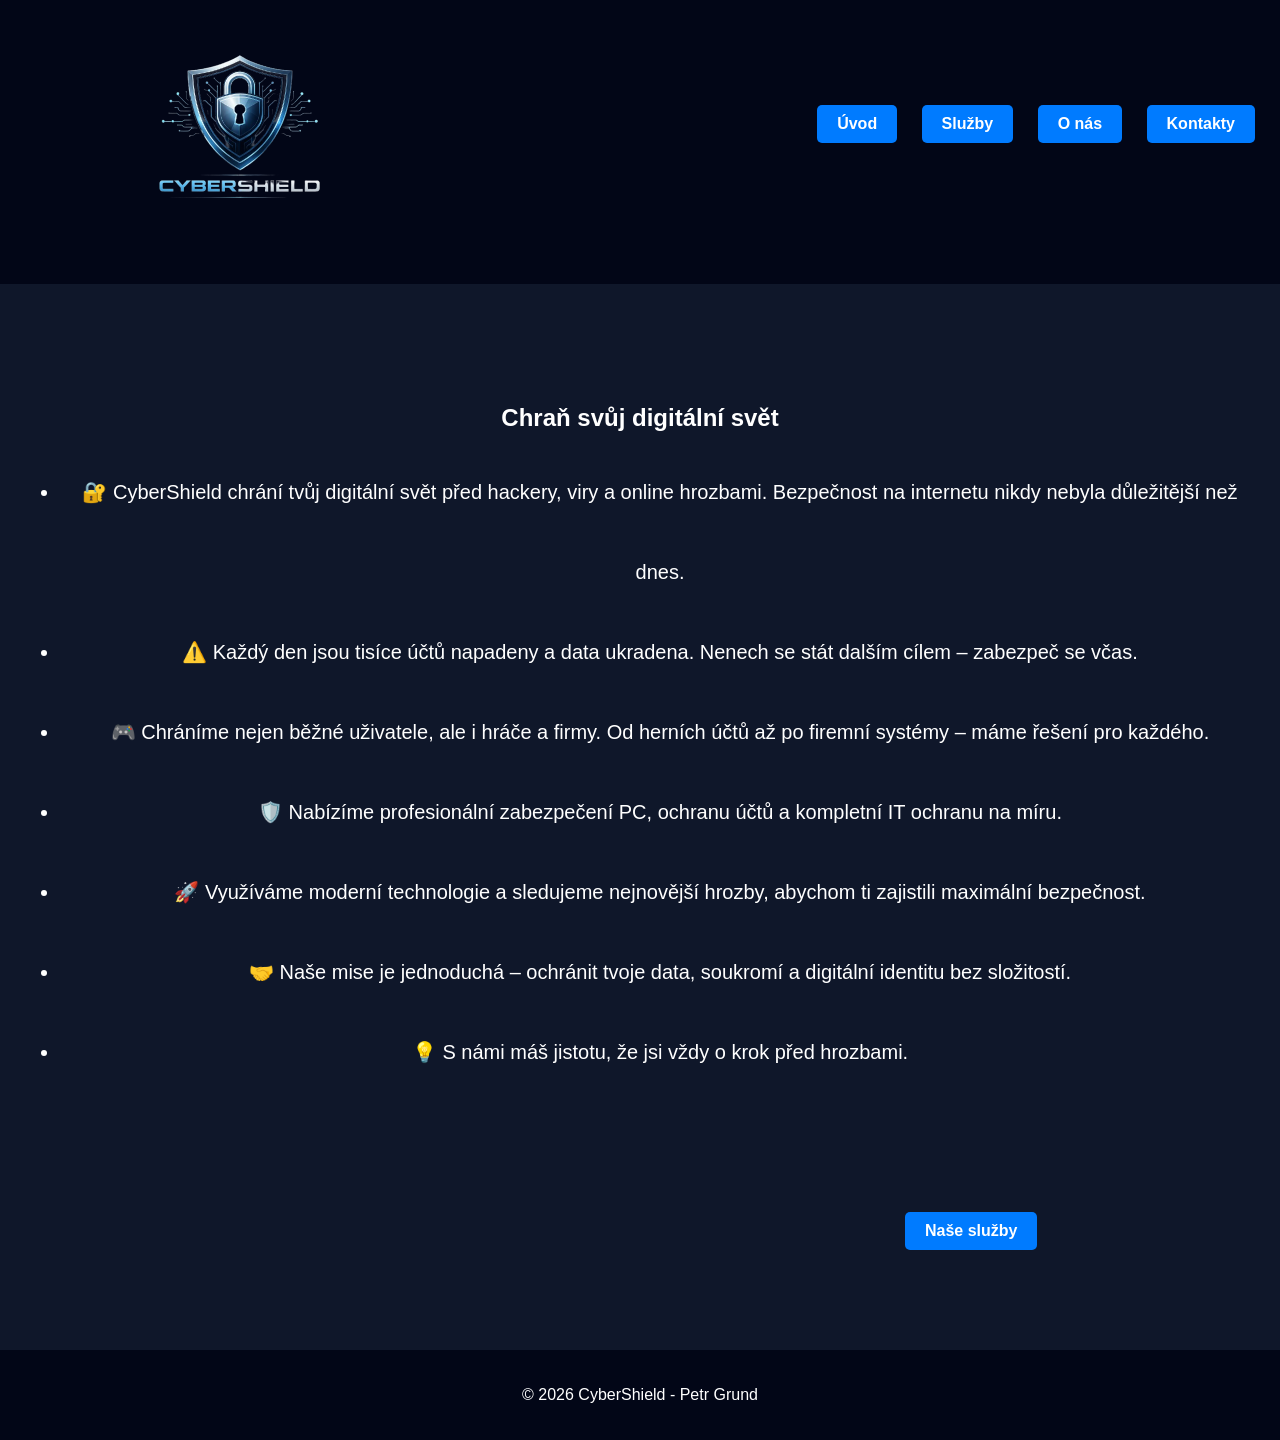
<file: nabidka/index.html>
<!DOCTYPE html>
<html lang="cs">
<head>
    <meta charset="UTF-8">
    <meta name="viewport" content="width=device-width, initial-scale=1.0">
    <title>CyberShield</title>
    <link rel="stylesheet" href="style.css">
</head>
<body>

<header>

    <a href="index.html">
        <img src="logo.png" class="logo" height="250" width="250"/>
    </a>


    <nav>
        <a href="index.html" class="btn">Úvod</a>
        <a href="sluzby.html" class="btn">Služby</a>
        <a href="onas.html" class="btn">O nás</a>
        <a href="kontakt.html" class="btn">Kontakty</a>
    </nav>
</header>

<section class="hero">

    <h1 class="h1_svet">Chraň svůj digitální svět</h1>

    <ul class="text_p">
        <li>🔐 CyberShield chrání tvůj digitální svět před hackery, viry a online hrozbami. Bezpečnost na internetu nikdy nebyla důležitější než dnes.</li>

        <li>⚠️ Každý den jsou tisíce účtů napadeny a data ukradena. Nenech se stát dalším cílem – zabezpeč se včas.</li>

        <li>🎮 Chráníme nejen běžné uživatele, ale i hráče a firmy. Od herních účtů až po firemní systémy – máme řešení pro každého.</li>

        <li>🛡️ Nabízíme profesionální zabezpečení PC, ochranu účtů a kompletní IT ochranu na míru.</li>

        <li>🚀 Využíváme moderní technologie a sledujeme nejnovější hrozby, abychom ti zajistili maximální bezpečnost.</li>

        <li>🤝 Naše mise je jednoduchá – ochránit tvoje data, soukromí a digitální identitu bez složitostí.</li>

        <li>💡 S námi máš jistotu, že jsi vždy o krok před hrozbami.</li>
    </ul>

</section>

<a href="sluzby.html" class="btn_sluzby">Naše služby</a>

<footer>
    <p>© 2026 CyberShield - Petr Grund</p>
</footer>

</body>
</html>
</file>
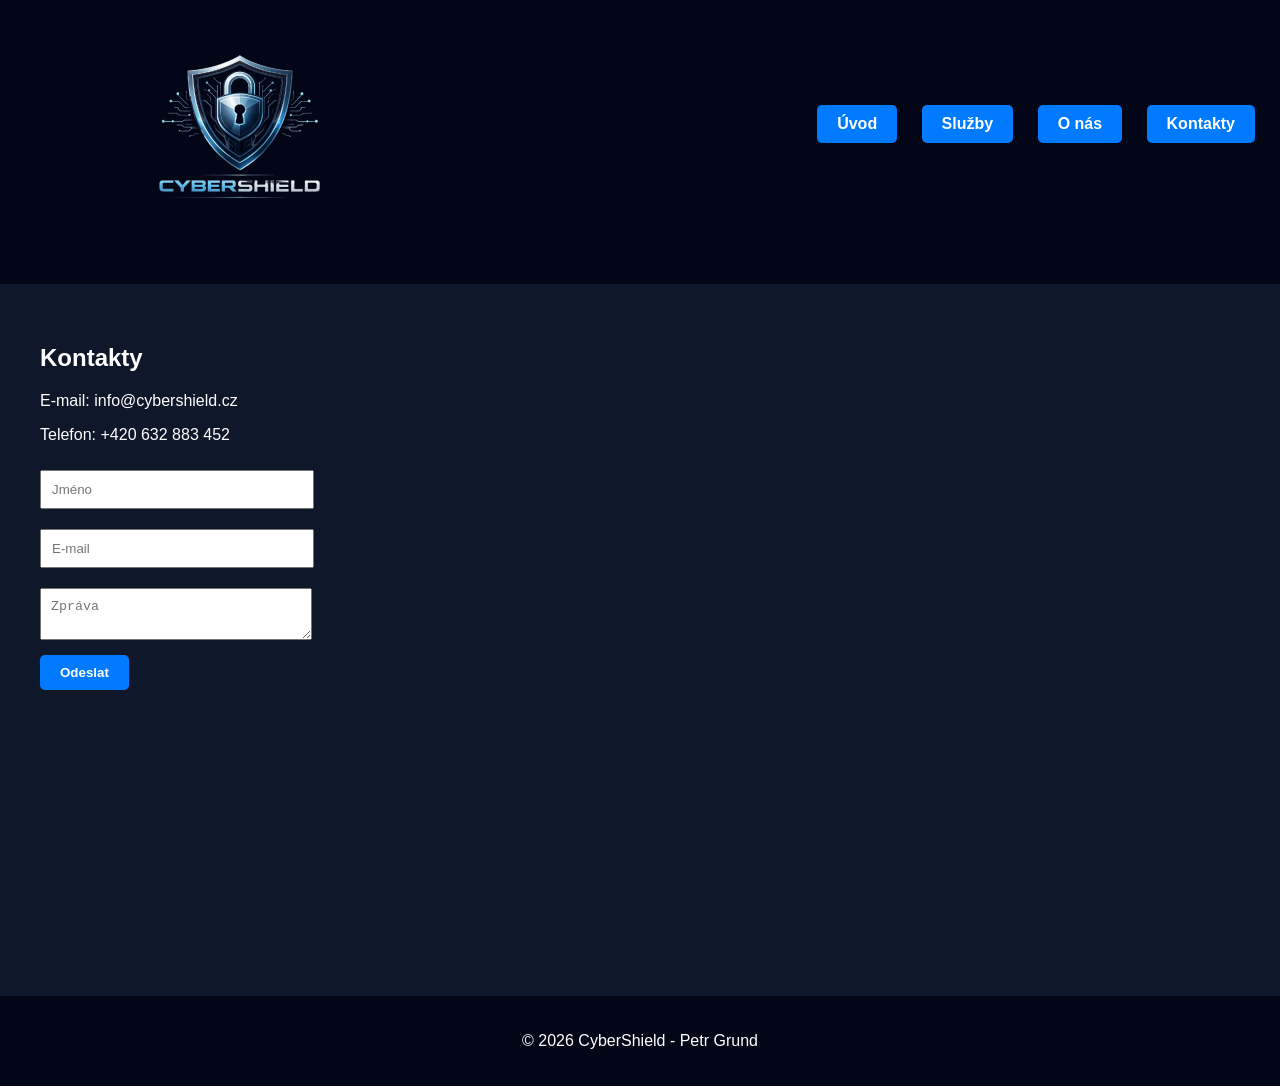
<file: nabidka/kontakt.html>
<!DOCTYPE html>
<html lang="cs">
<head>
    <meta charset="UTF-8">
    <title>Kontakt</title>
    <link rel="stylesheet" href="style.css">
</head>
<body>

<header>

    <a href="index.html">
        <img src="logo.png" class="logo" height="250" width="250"/>
    </a>

    <nav>
        <a href="index.html" class="btn">Úvod</a>
        <a href="sluzby.html" class="btn">Služby</a>
        <a href="onas.html" class="btn">O nás</a>
        <a href="kontakt.html" class="btn">Kontakty</a>
    </nav>
</header>

<section>
    <h1 class="h1_kontakty">Kontakty</h1>
    <p>E-mail: info@cybershield.cz</p>
    <p>Telefon: +420 632 883 452</p>

    <form>
        <input type="text" placeholder="Jméno"><br>
        <input type="email" placeholder="E-mail"><br>
        <textarea placeholder="Zpráva"></textarea><br>
        <button class="btn_odeslat">Odeslat</button>
    </form>

</section>

<footer class="paticka_kontakty">
    <p>© 2026 CyberShield - Petr Grund</p>
</footer>

</body>
</html>
</file>
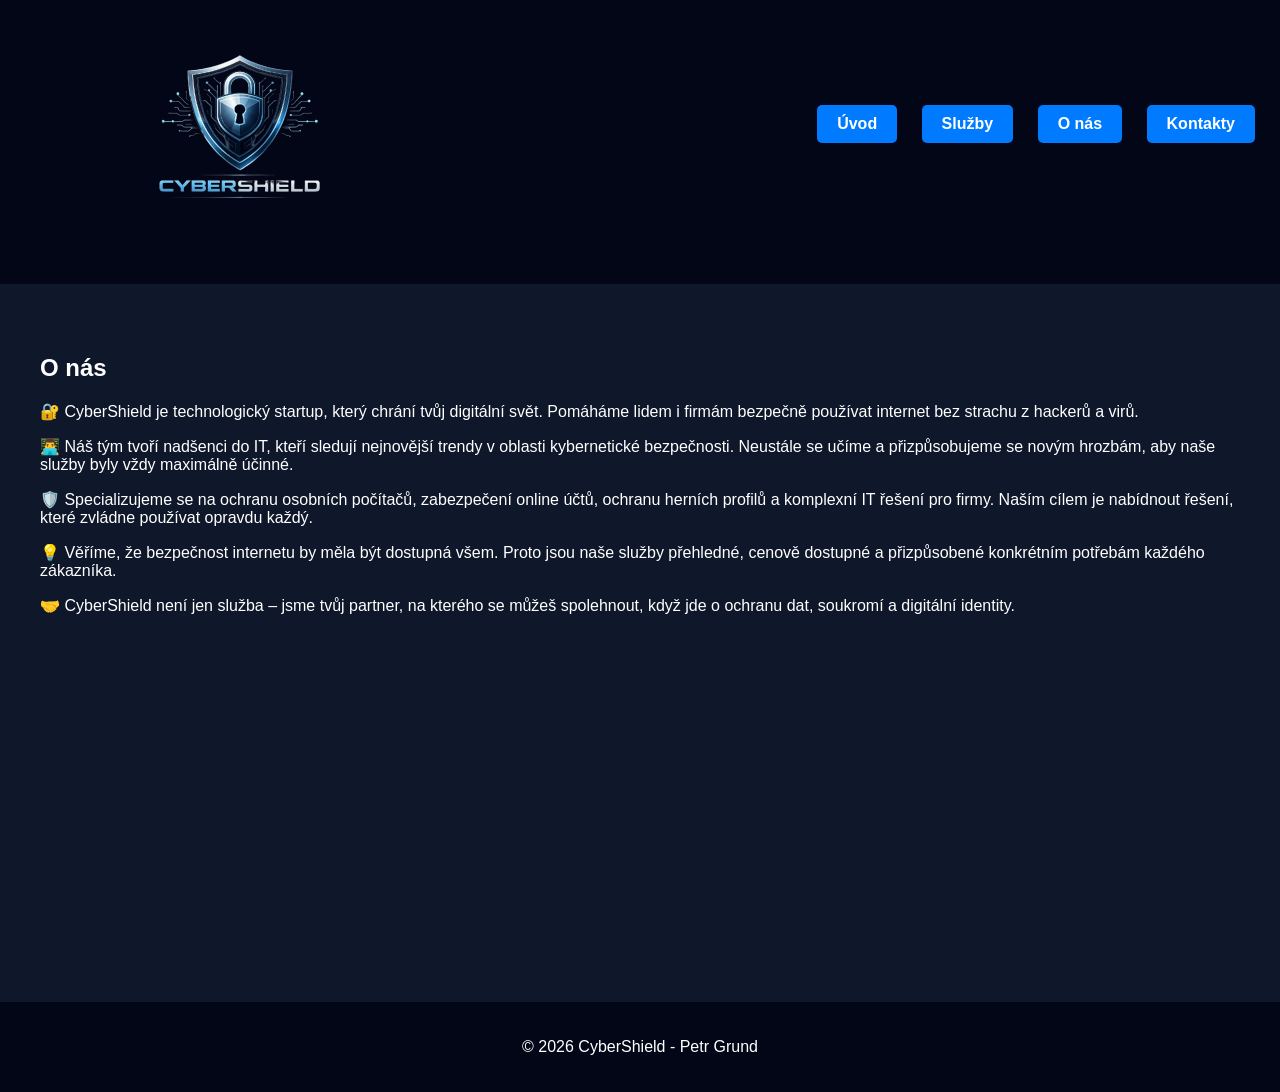
<file: nabidka/onas.html>
<!DOCTYPE html>
<html lang="cs">
<head>
    <meta charset="UTF-8">
    <title>O nás</title>
    <link rel="stylesheet" href="style.css">
</head>
<body>

<header>
    <a href="index.html">
        <img src="logo.png" class="logo" height="250" width="250"/>
    </a>

    <nav>
        <a href="index.html" class="btn">Úvod</a>
        <a href="sluzby.html" class="btn">Služby</a>
        <a href="onas.html" class="btn">O nás</a>
        <a href="kontakt.html" class="btn">Kontakty</a>
    </nav>
</header>

<section class="sekce_onas">
    <h1 class="h1_onas">O nás</h1>

    <div class="ul_onas">
        <p>
            🔐 CyberShield je technologický startup, který chrání tvůj digitální svět.
            Pomáháme lidem i firmám bezpečně používat internet bez strachu z hackerů a virů.
        </p>

        <p>
            👨‍💻 Náš tým tvoří nadšenci do IT, kteří sledují nejnovější trendy
            v oblasti kybernetické bezpečnosti. Neustále se učíme a přizpůsobujeme
            se novým hrozbám, aby naše služby byly vždy maximálně účinné.
        </p>

        <p>
            🛡️ Specializujeme se na ochranu osobních počítačů, zabezpečení online účtů,
            ochranu herních profilů a komplexní IT řešení pro firmy.
            Naším cílem je nabídnout řešení, které zvládne používat opravdu každý.
        </p>

        <p>
            💡 Věříme, že bezpečnost internetu by měla být dostupná všem.
            Proto jsou naše služby přehledné, cenově dostupné a přizpůsobené
            konkrétním potřebám každého zákazníka.
        </p>

        <p>
            🤝 CyberShield není jen služba – jsme tvůj partner,
            na kterého se můžeš spolehnout, když jde o ochranu dat,
            soukromí a digitální identity.
        </p>
    </div>
</section>

<footer class="paticka_onas">
    <p>© 2026 CyberShield - Petr Grund</p>
</footer>

</body>
</html>
</file>
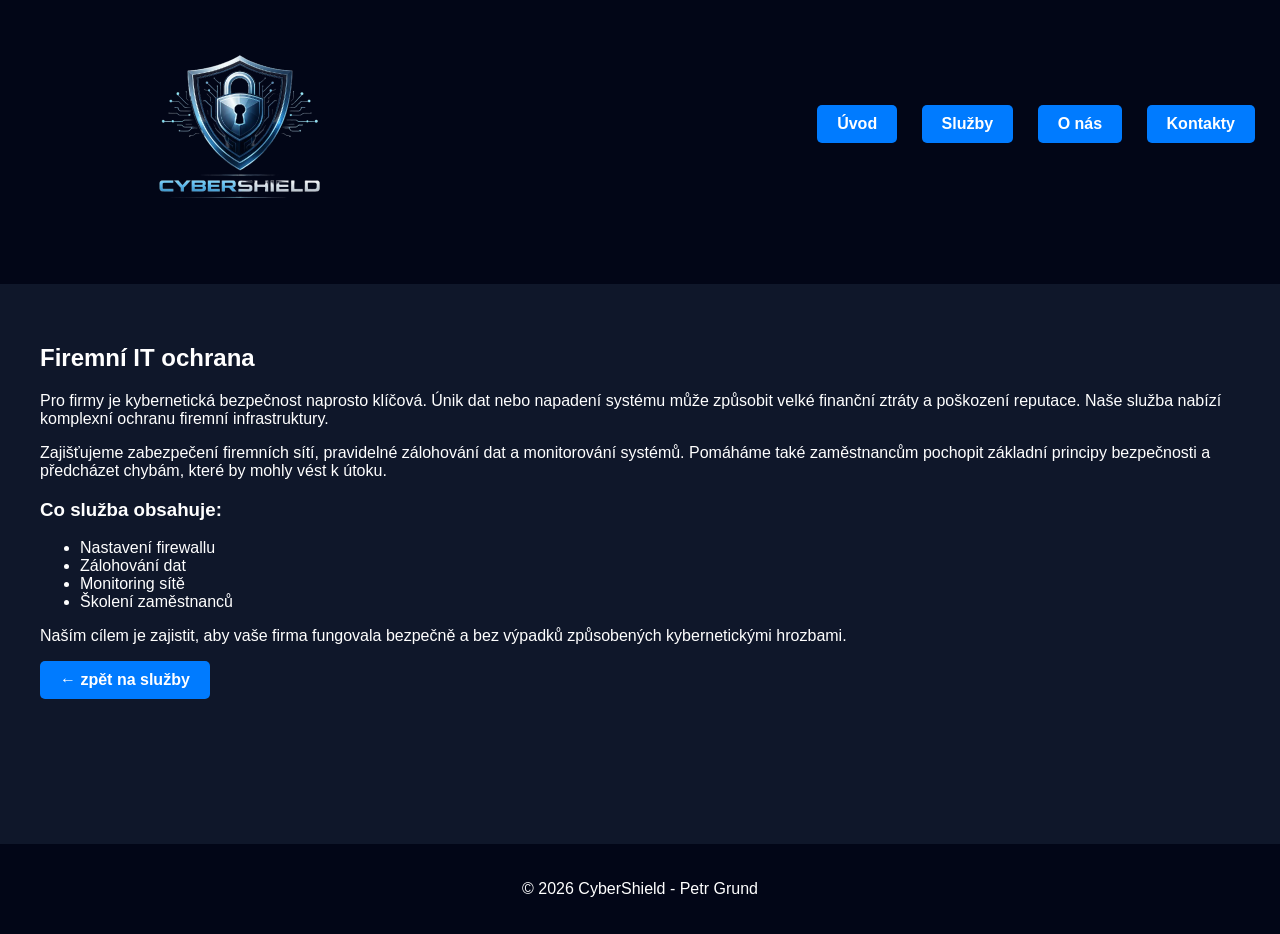
<file: nabidka/sluzba_Firemni.html>
<!DOCTYPE html>
<html lang="cs">
<head>
    <meta charset="UTF-8">
    <meta name="viewport" content="width=device-width, initial-scale=1.0">
    <title>Firemní IT ochrana - CyberShield</title>
    <link rel="stylesheet" href="style.css">
</head>
<body>
<header>

    <a href="index.html">
        <img src="logo.png" class="logo" height="250" width="250"/>
    </a>

    <nav>
        <a href="index.html" class="btn">Úvod</a>
        <a href="sluzby.html" class="btn">Služby</a>
        <a href="onas.html" class="btn">O nás</a>
        <a href="kontakt.html" class="btn">Kontakty</a>
    </nav>
</header>

<section>
    <h1 class="h1_IT">Firemní IT ochrana</h1>

    <p>
        Pro firmy je kybernetická bezpečnost naprosto klíčová. Únik dat nebo napadení systému může způsobit
        velké finanční ztráty a poškození reputace. Naše služba nabízí komplexní ochranu firemní infrastruktury.
    </p>

    <p>
        Zajišťujeme zabezpečení firemních sítí, pravidelné zálohování dat a monitorování systémů. Pomáháme také
        zaměstnancům pochopit základní principy bezpečnosti a předcházet chybám, které by mohly vést k útoku.
    </p>

    <h3>Co služba obsahuje:</h3>
    <ul>
        <li>Nastavení firewallu</li>
        <li>Zálohování dat</li>
        <li>Monitoring sítě</li>
        <li>Školení zaměstnanců</li>
    </ul>

    <p>
        Naším cílem je zajistit, aby vaše firma fungovala bezpečně a bez výpadků způsobených kybernetickými hrozbami.
    </p>

    <a href="sluzby.html" class="btn">← zpět na služby</a>
</section>

<footer class="paticka_sluzba3">
    <p>© 2026 CyberShield - Petr Grund</p>
</footer>

</body>
</html>
</file>
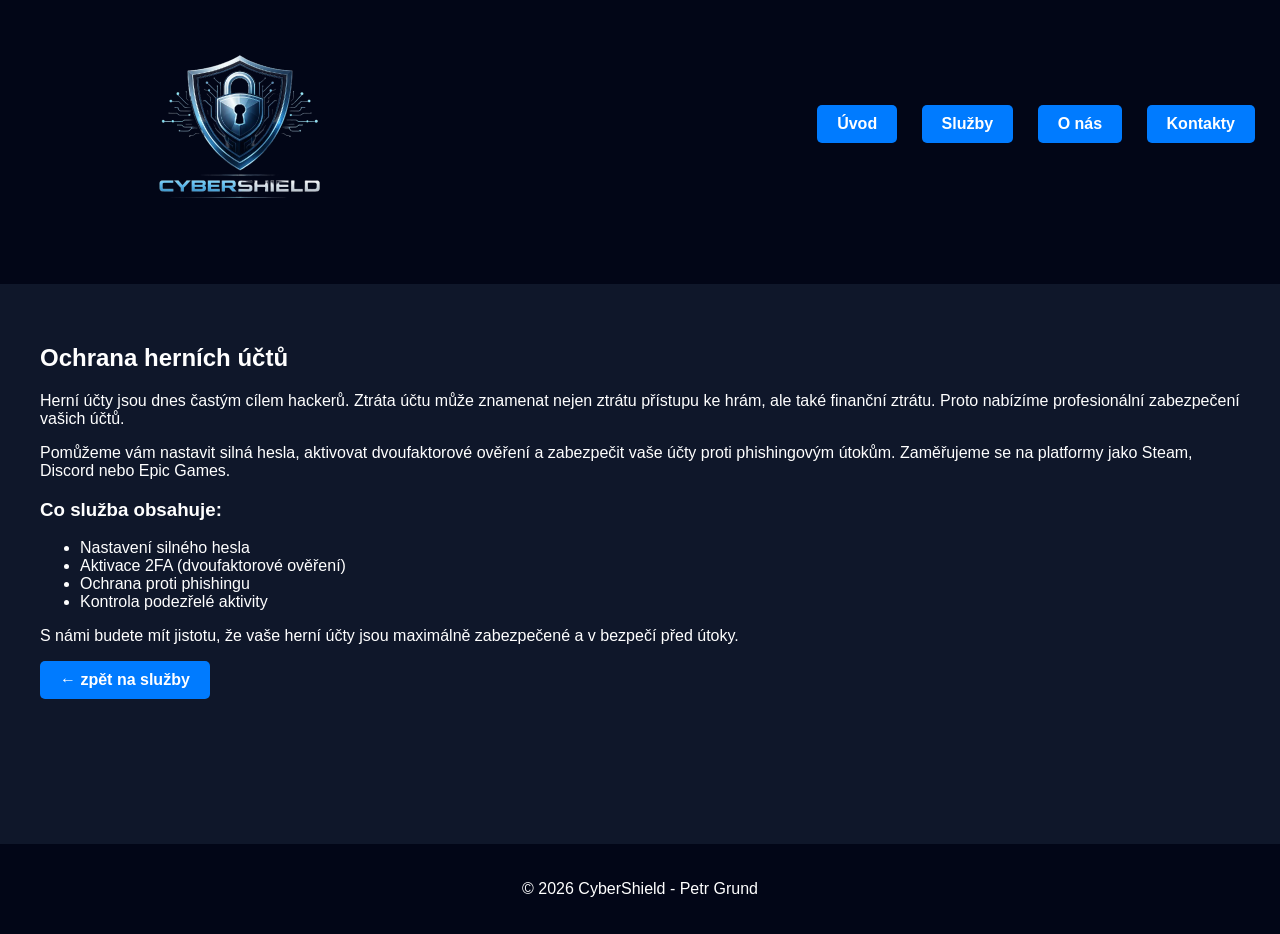
<file: nabidka/sluzba_Ochrana.html>
<!DOCTYPE html>
<html lang="cs">
<head>
    <meta charset="UTF-8">
    <meta name="viewport" content="width=device-width, initial-scale=1.0">
    <title>Ochrana herních účtů - CyberShield</title>
    <link rel="stylesheet" href="style.css">
</head>
<body>
<header>

    <a href="index.html">
        <img src="logo.png" class="logo" height="250" width="250"/>
    </a>

    <nav>
        <a href="index.html" class="btn">Úvod</a>
        <a href="sluzby.html" class="btn">Služby</a>
        <a href="onas.html" class="btn">O nás</a>
        <a href="kontakt.html" class="btn">Kontakty</a>
    </nav>
</header>

<section>
    <h1 class="h1_ochrana">Ochrana herních účtů</h1>

    <p>
        Herní účty jsou dnes častým cílem hackerů. Ztráta účtu může znamenat nejen ztrátu přístupu ke hrám,
        ale také finanční ztrátu. Proto nabízíme profesionální zabezpečení vašich účtů.
    </p>

    <p>
        Pomůžeme vám nastavit silná hesla, aktivovat dvoufaktorové ověření a zabezpečit vaše účty proti
        phishingovým útokům. Zaměřujeme se na platformy jako Steam, Discord nebo Epic Games.
    </p>

    <h3>Co služba obsahuje:</h3>
    <ul>
        <li>Nastavení silného hesla</li>
        <li>Aktivace 2FA (dvoufaktorové ověření)</li>
        <li>Ochrana proti phishingu</li>
        <li>Kontrola podezřelé aktivity</li>
    </ul>

    <p>
        S námi budete mít jistotu, že vaše herní účty jsou maximálně zabezpečené a v bezpečí před útoky.
    </p>

    <a href="sluzby.html"  class="btn">← zpět na služby</a>
</section>

<footer class="paticka_sluzba2">
    <p>© 2026 CyberShield - Petr Grund</p>
</footer>

</body>
</html>
</file>
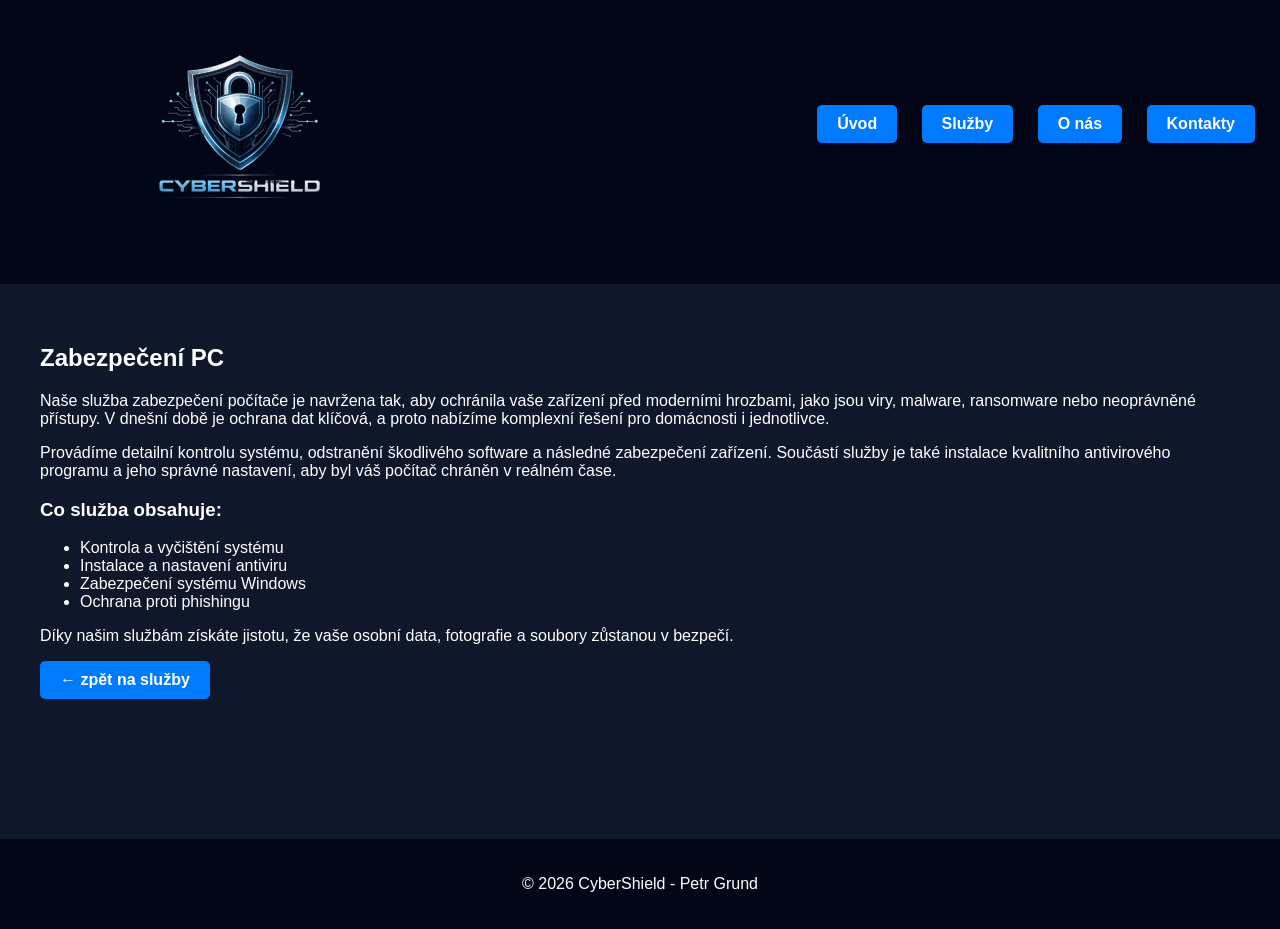
<file: nabidka/sluzba_PC.html>
<!DOCTYPE html>
<html lang="cs">
<head>
    <meta charset="UTF-8">
    <meta name="viewport" content="width=device-width, initial-scale=1.0">
    <title>Zabezpečení PC - CyberShield</title>
    <link rel="stylesheet" href="style.css">
</head>
<body>
<header>

    <a href="index.html">
        <img src="logo.png" class="logo" height="250" width="250"/>
    </a>

    <nav>
        <a href="index.html" class="btn">Úvod</a>
        <a href="sluzby.html" class="btn">Služby</a>
        <a href="onas.html" class="btn">O nás</a>
        <a href="kontakt.html" class="btn">Kontakty</a>
    </nav>
</header>

<section>
    <h1 class="h1_PC">Zabezpečení PC</h1>

    <p>
        Naše služba zabezpečení počítače je navržena tak, aby ochránila vaše zařízení před moderními hrozbami,
        jako jsou viry, malware, ransomware nebo neoprávněné přístupy. V dnešní době je ochrana dat klíčová,
        a proto nabízíme komplexní řešení pro domácnosti i jednotlivce.
    </p>

    <p>
        Provádíme detailní kontrolu systému, odstranění škodlivého software a následné zabezpečení zařízení.
        Součástí služby je také instalace kvalitního antivirového programu a jeho správné nastavení,
        aby byl váš počítač chráněn v reálném čase.
    </p>

    <h3>Co služba obsahuje:</h3>
    <ul>
        <li>Kontrola a vyčištění systému</li>
        <li>Instalace a nastavení antiviru</li>
        <li>Zabezpečení systému Windows</li>
        <li>Ochrana proti phishingu</li>
    </ul>

    <p>
        Díky našim službám získáte jistotu, že vaše osobní data, fotografie a soubory zůstanou v bezpečí.
    </p>

    <a href="sluzby.html"  class="btn">← zpět na služby</a>
</section>

<footer class="paticka_sluzba1">
    <p>© 2026 CyberShield - Petr Grund</p>
</footer>

</body>
</html>
</file>
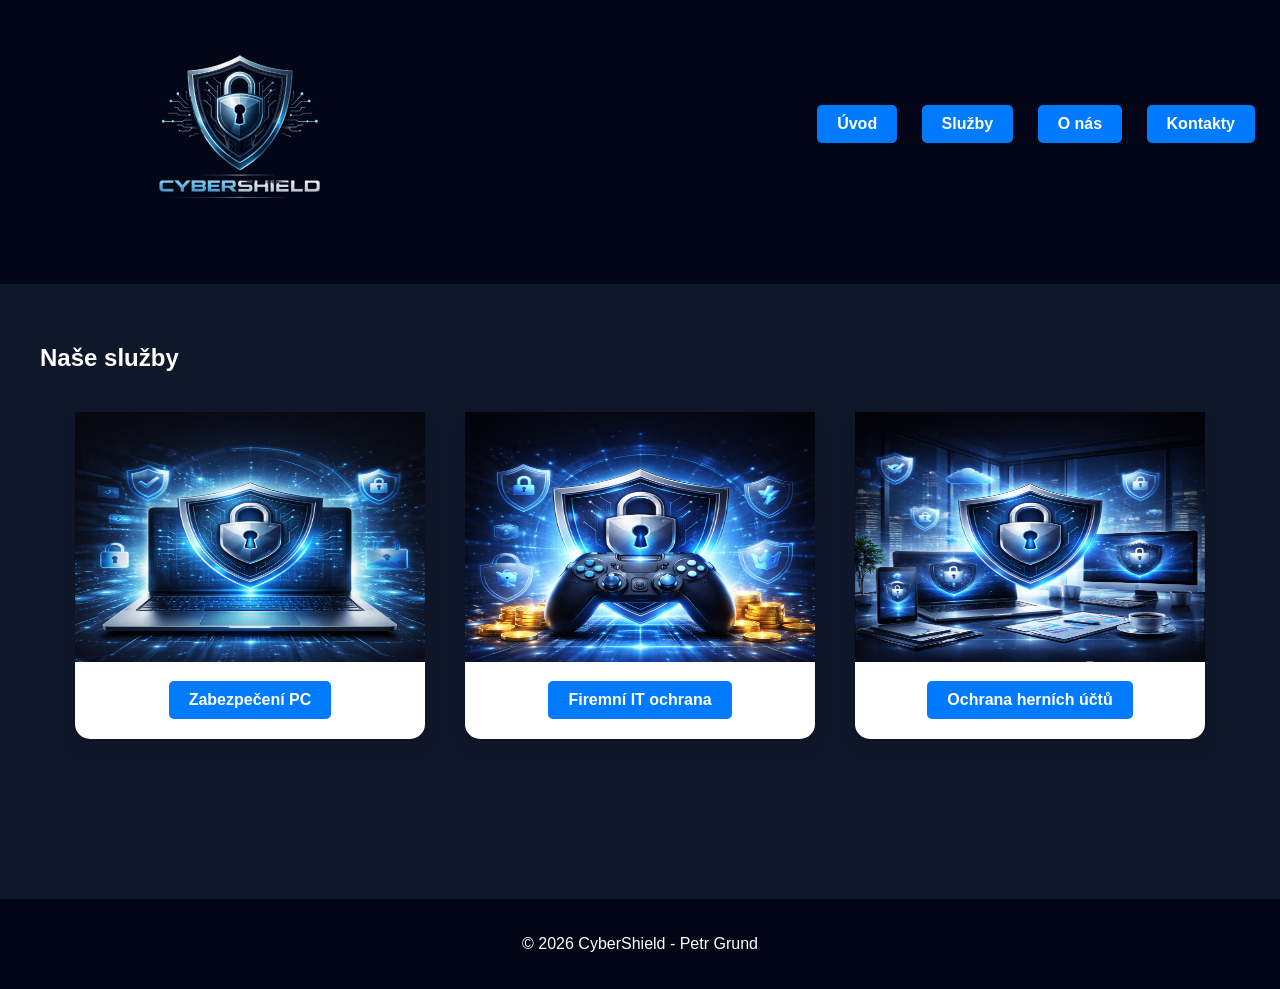
<file: nabidka/sluzby.html>
<!DOCTYPE html>
<html lang="cs">
<head>
    <meta charset="UTF-8">
    <title>Služby</title>
    <link rel="stylesheet" href="style.css">
</head>
<body>

<header>

    <a href="index.html">
    <img src="logo.png" class="logo" height="250" width="250"/>
    </a>

    <nav>
        <a href="index.html" class="btn">Úvod</a>
        <a href="sluzby.html" class="btn">Služby</a>
        <a href="onas.html" class="btn">O nás</a>
        <a href="kontakt.html" class="btn">Kontakty</a>
    </nav>
</header>

<section>
    <h1 class="h1_sluzby">Naše služby</h1>


    <div class="sluzby-kontejner">
        <div class="sluzba-karta">
            <img src="Zabezpečení PC v digitálním světě.png" />
            <a href="sluzba_PC.html" class="btn">Zabezpečení PC</a>
        </div>

        <div class="sluzba-karta">
            <img src="Ochrana herních účtů v budoucnosti.png" />
            <a href="sluzba_Firemni.html" class="btn">Firemní IT ochrana</a>
        </div>

        <div class="sluzba-karta">
            <img src="Firemní IT ochrana v digitální éře.png" />
            <a href="sluzba_Ochrana.html" class="btn">Ochrana herních účtů</a>
        </div>
    </div>


</section>

<footer class="paticka_sluzby">
    <p>© 2026 CyberShield - Petr Grund</p>
</footer>

</body>
</html>
</file>
<file: nabidka/style.css>
body {
    margin: 0;
    font-family: Arial, sans-serif;
    background: #0f172a;
    color: white;
}

header {
    display: flex;
    justify-content: space-between;
    padding: 15px;
    background: #020617;
}

.logo {
    margin-left: 100px;
}

nav a {
    color: #38bdf8;
    margin: 10px;
    text-decoration: none;
    margin-top: 90px;
}

.text_onas{
    margin-top: 100px;
}

nav a:hover {
    color: white;
}

.hero {
    text-align: center;
    padding: 100px 20px;
}

section {
    padding: 40px;
}

.sekce_onas{
    padding-top: 200px;
    padding-bottom: 5px;
}

footer {
    text-align: center;
    padding: 20px;
    background: #020617;
    margin-top: 100px;
}

.paticka_onas{
    text-align: center;
    padding: 20px;
    background: #020617;
    margin-top: 366px;
}

.paticka_sluzba3{
    text-align: center;
    padding: 20px;
    background: #020617;
    margin-top: 105px;
}

.paticka_sluzba2{
    margin-top: 105px;
}

form {
    width: 250px;
    font-size: 18px;
}
.paticka_kontakty{
    text-align: center;
    padding: 20px;
    background: #020617;
    margin-top: 266px;
}

input, textarea {
    width: 100%;
    margin: 10px 0;
    padding: 10px;
}

.h1_onas {
    margin-top: -130px;
}

button {
    padding: 10px 20px;
    background: #38bdf8;
    border: none;
    cursor: pointer;
}

.btn {
    display: inline-block;
    padding: 10px 20px;
    background-color: #007BFF;
    color: white;
    text-decoration: none;
    border-radius: 5px;
    font-weight: bold;
}

.btn_sluzby{
    display: inline-block;
    padding: 10px 20px;
    background-color: #007BFF;
    color: white;
    text-decoration: none;
    border-radius: 5px;
    font-weight: bold;
    margin-left: 905px;
}

.btn_sluzby:hover{
    background-color: #0056b3;
    cursor: pointer;
}

.btn:hover {
    background-color: #0056b3;
    cursor: pointer;
}

.text {
    list-style: none;
    padding-left: 0;
}

.text li {
    margin-bottom: 20px;
    line-height: 1;
}

.text_p{
    margin-bottom: 20px;
    line-height: 4;
    font-size: 20px;
}


.sluzby-kontejner {
    display: flex;
    justify-content: center;
    gap: 40px;
    padding: 20px 10px;
    flex-wrap: wrap;
}


.sluzba-karta {
    background: #fff;
    border-radius: 15px;
    box-shadow: 0 10px 20px rgba(0,0,0,0.1);
    text-align: center;
    width: 350px;
    padding-bottom: 20px;
}

.sluzba-karta img {
    width: 100%;
    height: 250px;
}

.sluzba-karta .btn {
    display: inline-block;
    margin-top: 15px;
    text-decoration: none;
    padding: 10px 20px;
    background-color: #007bff;
    color: white;
    border-radius: 5px;
}

.sluzba-karta .btn:hover {
    background-color: #0056b3;
    cursor: pointer;
}

.btn_odeslat{
    display: inline-block;
    padding: 10px 20px;
    background-color: #007BFF;
    color: white;
    text-decoration: none;
    border-radius: 5px;
    font-weight: bold;
}

.btn_odeslat:hover {
    background-color: #0056b3;
    cursor: pointer;
}

.h1_svet{
    margin-top: 20px;
}

@media (max-width: 768px) {

    header {
        flex-direction: column;
        align-items: center;
    }

    nav {
        flex-direction: column;
        align-items: center;
    }

    nav a {
        margin: 10px 0;
    }

    section {
        padding: 20px;
        margin: auto;
        line-height: 1.6;
    }

    .text {
        margin: 10px;
        list-style: none;
        padding-left: 0;
    }

    .form {
        width: 250px;
        font-size: 19px;
    }

    .text li {
        margin-bottom: 15px;
        line-height: 1.4;
    }

    .text_p {
        margin-bottom: 15px;
        line-height: 1.6;
        font-size: 20px;
        margin-right: 45px;
    }

    .tlacitko {
        margin-top: 20px;
        text-align: center;
    }

    .btn {
        display: block;
        margin: 15px auto;
        text-align: center;
    }

    .logo{
        margin-right: 100px;
    }

    .btn_sluzby{
        margin-left: 130px;
    }

    .sluzby-kontejner {
        flex-direction: column;
        align-items: center;
        gap: 25px;
    }

    .sluzba-karta {
        width: 90%;
        max-width: 300px;
    }

    .h1_onas {
        margin-top: 100px;
    }

    .ul_onas {
        max-width: 900px;
        margin: 0 auto;
    }

    .ul_onas p {
        font-size: 20px;
        line-height: 1.6;
        margin-bottom: 20px;
    }
}
</file>
